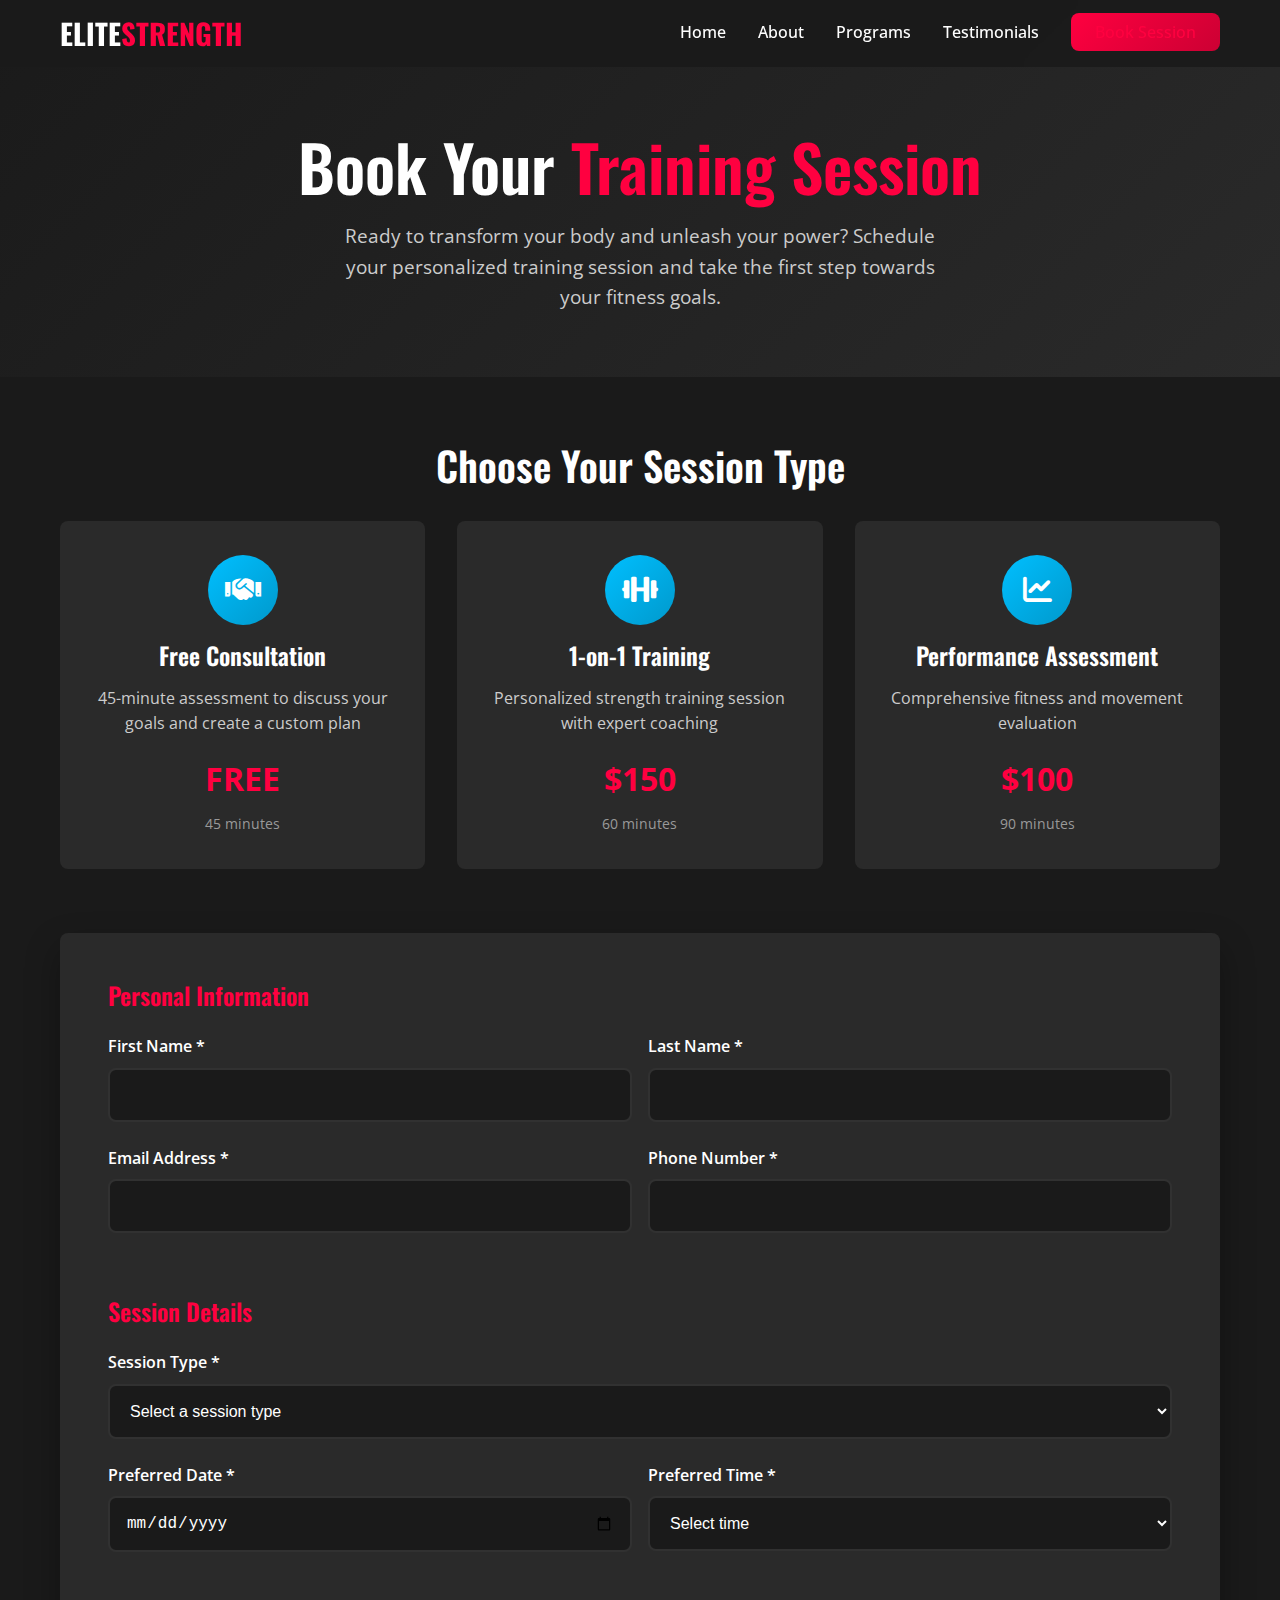
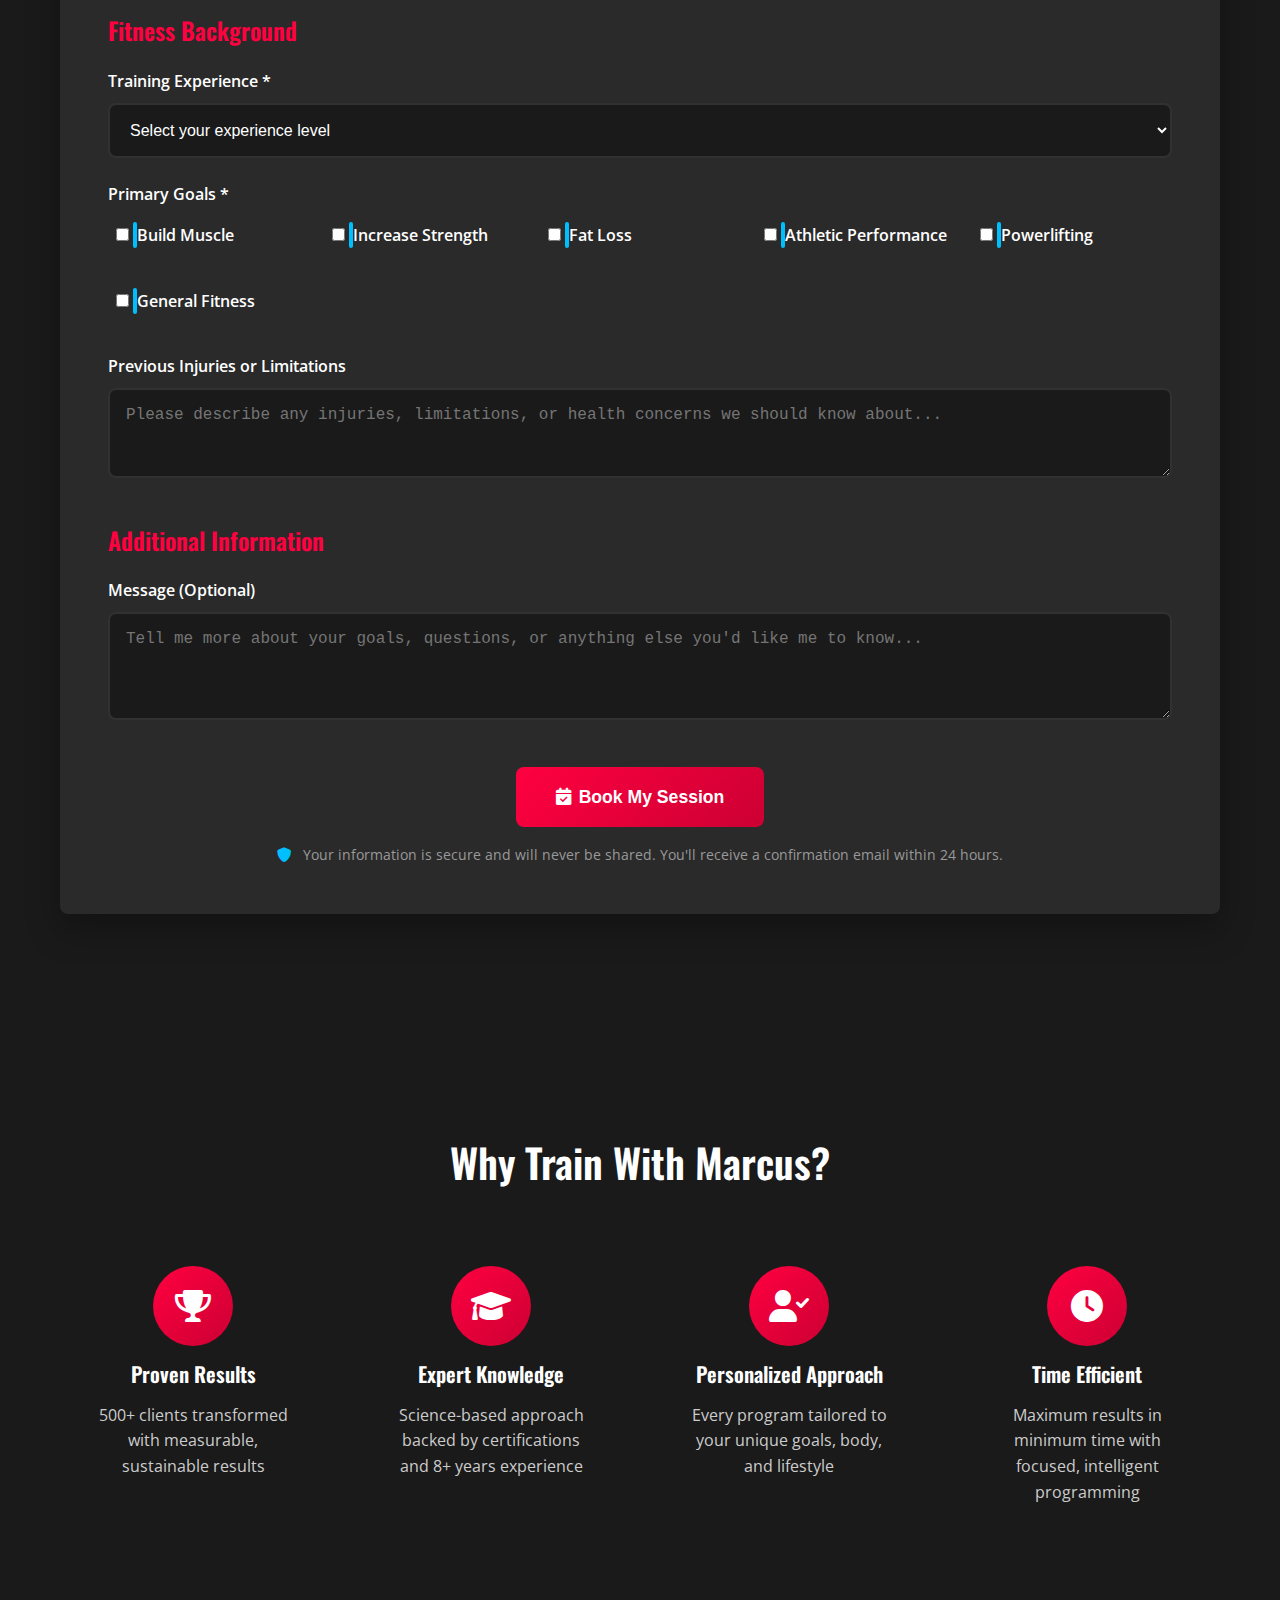
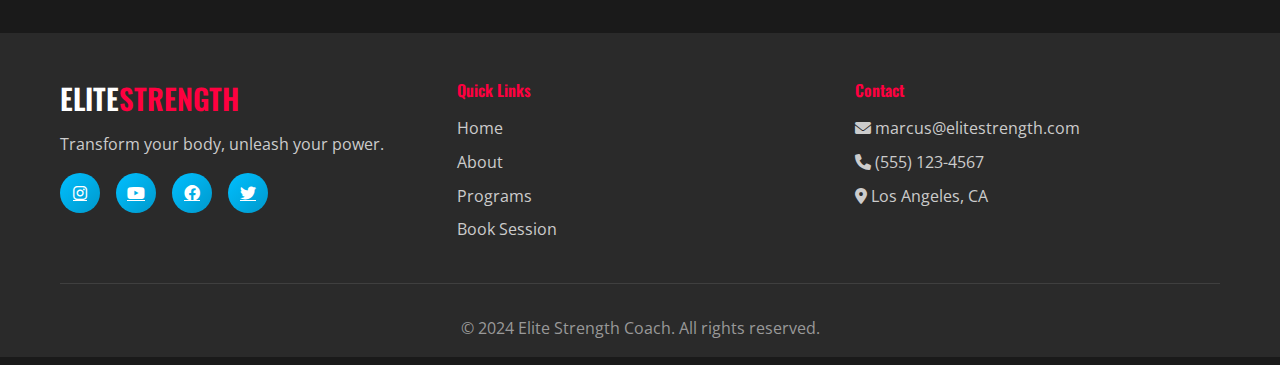
<file: schedule.html>
<!DOCTYPE html>
<html lang="en">
<head>
    <meta charset="UTF-8">
    <meta name="viewport" content="width=device-width, initial-scale=1.0">
    <title>Book Your Session - Elite Strength Coach</title>
    <link rel="stylesheet" href="styles.css">
    <link href="https://fonts.googleapis.com/css2?family=Oswald:wght@400;500;600;700&family=Open+Sans:wght@400;600&display=swap" rel="stylesheet">
    <link rel="stylesheet" href="https://cdnjs.cloudflare.com/ajax/libs/font-awesome/6.0.0/css/all.min.css">
</head>
<body>
    <!-- Navigation -->
    <nav class="navbar">
        <div class="nav-container">
            <div class="nav-logo">
                <h2>ELITE<span class="accent">STRENGTH</span></h2>
            </div>
            <ul class="nav-menu">
                <li><a href="index.html">Home</a></li>
                <li><a href="index.html#about">About</a></li>
                <li><a href="index.html#programs">Programs</a></li>
                <li><a href="index.html#testimonials">Testimonials</a></li>
                <li><a href="schedule.html" class="cta-nav active">Book Session</a></li>
            </ul>
            <div class="hamburger">
                <span></span>
                <span></span>
                <span></span>
            </div>
        </div>
    </nav>

    <!-- Scheduling Hero -->
    <section class="scheduling-hero">
        <div class="container">
            <div class="scheduling-header">
                <h1>Book Your <span class="accent">Training Session</span></h1>
                <p>Ready to transform your body and unleash your power? Schedule your personalized training session and take the first step towards your fitness goals.</p>
            </div>
        </div>
    </section>

    <!-- Booking Section -->
    <section class="booking-section">
        <div class="container">
            <div class="booking-content">
                <!-- Session Types -->
                <div class="session-types">
                    <h2>Choose Your Session Type</h2>
                    <div class="session-grid">
                        <div class="session-card" data-session="consultation">
                            <div class="session-icon">
                                <i class="fas fa-handshake"></i>
                            </div>
                            <h3>Free Consultation</h3>
                            <p>45-minute assessment to discuss your goals and create a custom plan</p>
                            <div class="session-price">FREE</div>
                            <div class="session-duration">45 minutes</div>
                        </div>
                        
                        <div class="session-card" data-session="training">
                            <div class="session-icon">
                                <i class="fas fa-dumbbell"></i>
                            </div>
                            <h3>1-on-1 Training</h3>
                            <p>Personalized strength training session with expert coaching</p>
                            <div class="session-price">$150</div>
                            <div class="session-duration">60 minutes</div>
                        </div>
                        
                        <div class="session-card" data-session="assessment">
                            <div class="session-icon">
                                <i class="fas fa-chart-line"></i>
                            </div>
                            <h3>Performance Assessment</h3>
                            <p>Comprehensive fitness and movement evaluation</p>
                            <div class="session-price">$100</div>
                            <div class="session-duration">90 minutes</div>
                        </div>
                    </div>
                </div>

                <!-- Booking Form -->
                <div class="booking-form-container">
                    <form class="booking-form" id="bookingForm">
                        <div class="form-section">
                            <h3>Personal Information</h3>
                            <div class="form-row">
                                <div class="form-group">
                                    <label for="firstName">First Name *</label>
                                    <input type="text" id="firstName" name="firstName" required>
                                </div>
                                <div class="form-group">
                                    <label for="lastName">Last Name *</label>
                                    <input type="text" id="lastName" name="lastName" required>
                                </div>
                            </div>
                            <div class="form-row">
                                <div class="form-group">
                                    <label for="email">Email Address *</label>
                                    <input type="email" id="email" name="email" required>
                                </div>
                                <div class="form-group">
                                    <label for="phone">Phone Number *</label>
                                    <input type="tel" id="phone" name="phone" required>
                                </div>
                            </div>
                        </div>

                        <div class="form-section">
                            <h3>Session Details</h3>
                            <div class="form-group">
                                <label for="sessionType">Session Type *</label>
                                <select id="sessionType" name="sessionType" required>
                                    <option value="">Select a session type</option>
                                    <option value="consultation">Free Consultation (45 min) - FREE</option>
                                    <option value="training">1-on-1 Training (60 min) - $150</option>
                                    <option value="assessment">Performance Assessment (90 min) - $100</option>
                                </select>
                            </div>
                            <div class="form-row">
                                <div class="form-group">
                                    <label for="preferredDate">Preferred Date *</label>
                                    <input type="date" id="preferredDate" name="preferredDate" required>
                                </div>
                                <div class="form-group">
                                    <label for="preferredTime">Preferred Time *</label>
                                    <select id="preferredTime" name="preferredTime" required>
                                        <option value="">Select time</option>
                                        <option value="06:00">6:00 AM</option>
                                        <option value="07:00">7:00 AM</option>
                                        <option value="08:00">8:00 AM</option>
                                        <option value="09:00">9:00 AM</option>
                                        <option value="10:00">10:00 AM</option>
                                        <option value="11:00">11:00 AM</option>
                                        <option value="12:00">12:00 PM</option>
                                        <option value="13:00">1:00 PM</option>
                                        <option value="14:00">2:00 PM</option>
                                        <option value="15:00">3:00 PM</option>
                                        <option value="16:00">4:00 PM</option>
                                        <option value="17:00">5:00 PM</option>
                                        <option value="18:00">6:00 PM</option>
                                        <option value="19:00">7:00 PM</option>
                                        <option value="20:00">8:00 PM</option>
                                    </select>
                                </div>
                            </div>
                        </div>

                        <div class="form-section">
                            <h3>Fitness Background</h3>
                            <div class="form-group">
                                <label for="experience">Training Experience *</label>
                                <select id="experience" name="experience" required>
                                    <option value="">Select your experience level</option>
                                    <option value="beginner">Beginner (0-1 years)</option>
                                    <option value="intermediate">Intermediate (1-3 years)</option>
                                    <option value="advanced">Advanced (3+ years)</option>
                                    <option value="competitive">Competitive Athlete</option>
                                </select>
                            </div>
                            <div class="form-group">
                                <label for="goals">Primary Goals *</label>
                                <div class="checkbox-group">
                                    <label class="checkbox-label">
                                        <input type="checkbox" name="goals" value="muscle-gain">
                                        <span class="checkmark"></span>
                                        Build Muscle
                                    </label>
                                    <label class="checkbox-label">
                                        <input type="checkbox" name="goals" value="strength">
                                        <span class="checkmark"></span>
                                        Increase Strength
                                    </label>
                                    <label class="checkbox-label">
                                        <input type="checkbox" name="goals" value="fat-loss">
                                        <span class="checkmark"></span>
                                        Fat Loss
                                    </label>
                                    <label class="checkbox-label">
                                        <input type="checkbox" name="goals" value="performance">
                                        <span class="checkmark"></span>
                                        Athletic Performance
                                    </label>
                                    <label class="checkbox-label">
                                        <input type="checkbox" name="goals" value="powerlifting">
                                        <span class="checkmark"></span>
                                        Powerlifting
                                    </label>
                                    <label class="checkbox-label">
                                        <input type="checkbox" name="goals" value="general-fitness">
                                        <span class="checkmark"></span>
                                        General Fitness
                                    </label>
                                </div>
                            </div>
                            <div class="form-group">
                                <label for="injuries">Previous Injuries or Limitations</label>
                                <textarea id="injuries" name="injuries" rows="3" placeholder="Please describe any injuries, limitations, or health concerns we should know about..."></textarea>
                            </div>
                        </div>

                        <div class="form-section">
                            <h3>Additional Information</h3>
                            <div class="form-group">
                                <label for="message">Message (Optional)</label>
                                <textarea id="message" name="message" rows="4" placeholder="Tell me more about your goals, questions, or anything else you'd like me to know..."></textarea>
                            </div>
                        </div>

                        <div class="form-actions">
                            <button type="submit" class="btn-primary btn-large">
                                <i class="fas fa-calendar-check"></i>
                                Book My Session
                            </button>
                            <p class="form-note">
                                <i class="fas fa-shield-alt"></i>
                                Your information is secure and will never be shared. You'll receive a confirmation email within 24 hours.
                            </p>
                        </div>
                    </form>
                </div>
            </div>
        </div>
    </section>

    <!-- Why Choose Section -->
    <section class="why-choose">
        <div class="container">
            <h2>Why Train With Marcus?</h2>
            <div class="benefits-grid">
                <div class="benefit-item">
                    <div class="benefit-icon">
                        <i class="fas fa-trophy"></i>
                    </div>
                    <h3>Proven Results</h3>
                    <p>500+ clients transformed with measurable, sustainable results</p>
                </div>
                <div class="benefit-item">
                    <div class="benefit-icon">
                        <i class="fas fa-graduation-cap"></i>
                    </div>
                    <h3>Expert Knowledge</h3>
                    <p>Science-based approach backed by certifications and 8+ years experience</p>
                </div>
                <div class="benefit-item">
                    <div class="benefit-icon">
                        <i class="fas fa-user-check"></i>
                    </div>
                    <h3>Personalized Approach</h3>
                    <p>Every program tailored to your unique goals, body, and lifestyle</p>
                </div>
                <div class="benefit-item">
                    <div class="benefit-icon">
                        <i class="fas fa-clock"></i>
                    </div>
                    <h3>Time Efficient</h3>
                    <p>Maximum results in minimum time with focused, intelligent programming</p>
                </div>
            </div>
        </div>
    </section>

    <!-- Footer -->
    <footer class="footer">
        <div class="container">
            <div class="footer-content">
                <div class="footer-section">
                    <h3>ELITE<span class="accent">STRENGTH</span></h3>
                    <p>Transform your body, unleash your power.</p>
                    <div class="social-links">
                        <a href="#"><i class="fab fa-instagram"></i></a>
                        <a href="#"><i class="fab fa-youtube"></i></a>
                        <a href="#"><i class="fab fa-facebook"></i></a>
                        <a href="#"><i class="fab fa-twitter"></i></a>
                    </div>
                </div>
                <div class="footer-section">
                    <h4>Quick Links</h4>
                    <ul>
                        <li><a href="index.html">Home</a></li>
                        <li><a href="index.html#about">About</a></li>
                        <li><a href="index.html#programs">Programs</a></li>
                        <li><a href="schedule.html">Book Session</a></li>
                    </ul>
                </div>
                <div class="footer-section">
                    <h4>Contact</h4>
                    <p><i class="fas fa-envelope"></i> marcus@elitestrength.com</p>
                    <p><i class="fas fa-phone"></i> (555) 123-4567</p>
                    <p><i class="fas fa-map-marker-alt"></i> Los Angeles, CA</p>
                </div>
            </div>
            <div class="footer-bottom">
                <p>&copy; 2024 Elite Strength Coach. All rights reserved.</p>
            </div>
        </div>
    </footer>

    <script src="script.js"></script>
</body>
</html>
</file>
<file: styles.css>
/* Reset and Base Styles */
* {
    margin: 0;
    padding: 0;
    box-sizing: border-box;
}

:root {
    --primary-color: #1a1a1a;
    --secondary-color: #2a2a2a;
    --accent-red: #ff0040;
    --accent-blue: #00bfff;
    --text-white: #ffffff;
    --text-gray: #cccccc;
    --text-light-gray: #999999;
    --gradient-red: linear-gradient(135deg, #ff0040, #cc0033);
    --gradient-blue: linear-gradient(135deg, #00bfff, #0099cc);
    --gradient-dark: linear-gradient(135deg, #1a1a1a, #2a2a2a);
    --shadow-light: 0 4px 6px rgba(0, 0, 0, 0.1);
    --shadow-medium: 0 8px 25px rgba(0, 0, 0, 0.15);
    --shadow-heavy: 0 15px 35px rgba(0, 0, 0, 0.3);
    --border-radius: 8px;
    --transition: all 0.3s ease;
}

body {
    font-family: 'Open Sans', sans-serif;
    background-color: var(--primary-color);
    color: var(--text-white);
    line-height: 1.6;
    overflow-x: hidden;
}

h1, h2, h3, h4, h5, h6 {
    font-family: 'Oswald', sans-serif;
    font-weight: 600;
    line-height: 1.2;
}

.container {
    max-width: 1200px;
    margin: 0 auto;
    padding: 0 20px;
}

.accent {
    color: var(--accent-red);
}

/* Navigation */
.navbar {
    position: fixed;
    top: 0;
    width: 100%;
    background: rgba(26, 26, 26, 0.95);
    backdrop-filter: blur(10px);
    z-index: 1000;
    padding: 1rem 0;
    transition: var(--transition);
}

.nav-container {
    display: flex;
    justify-content: space-between;
    align-items: center;
    max-width: 1200px;
    margin: 0 auto;
    padding: 0 20px;
}

.nav-logo h2 {
    font-family: 'Oswald', sans-serif;
    font-size: 1.8rem;
    font-weight: 700;
    color: var(--text-white);
}

.nav-menu {
    display: flex;
    list-style: none;
    align-items: center;
    gap: 2rem;
}

.nav-menu a {
    color: var(--text-white);
    text-decoration: none;
    font-weight: 500;
    transition: var(--transition);
    position: relative;
}

.nav-menu a:hover {
    color: var(--accent-red);
}

.nav-menu a.active {
    color: var(--accent-red);
}

.cta-nav {
    background: var(--gradient-red);
    padding: 0.5rem 1.5rem;
    border-radius: var(--border-radius);
    font-weight: 600;
}

.cta-nav:hover {
    transform: translateY(-2px);
    box-shadow: var(--shadow-medium);
}

.hamburger {
    display: none;
    flex-direction: column;
    cursor: pointer;
}

.hamburger span {
    width: 25px;
    height: 3px;
    background: var(--text-white);
    margin: 3px 0;
    transition: var(--transition);
}

/* Hero Section */
.hero {
    height: 100vh;
    background: linear-gradient(rgba(26, 26, 26, 0.6), rgba(26, 26, 26, 0.6)),
                url('https://images.unsplash.com/photo-1583454110551-21f2fa2afe61?ixlib=rb-4.0.3&ixid=M3wxMjA3fDB8MHxwaG90by1wYWdlfHx8fGVufDB8fHx8fA%3D%3D&auto=format&fit=crop&w=2000&q=80');
    background-size: cover;
    background-position: center;
    background-attachment: fixed;
    display: flex;
    align-items: center;
    position: relative;
    overflow: hidden;
}

.hero-overlay {
    position: absolute;
    top: 0;
    left: 0;
    right: 0;
    bottom: 0;
    background: linear-gradient(45deg, rgba(255, 0, 64, 0.1), rgba(0, 191, 255, 0.1));
}

.hero-content {
    position: relative;
    z-index: 2;
    text-align: center;
    max-width: 800px;
    margin: 0 auto;
}

.hero-title {
    font-size: clamp(3rem, 8vw, 6rem);
    font-weight: 700;
    margin-bottom: 1.5rem;
    text-shadow: 2px 2px 4px rgba(0, 0, 0, 0.5);
}

.hero-subtitle {
    font-size: 1.3rem;
    margin-bottom: 2.5rem;
    color: var(--text-gray);
    max-width: 600px;
    margin-left: auto;
    margin-right: auto;
}

.hero-cta {
    display: flex;
    gap: 1.5rem;
    justify-content: center;
    flex-wrap: wrap;
}

.hero-stats {
    position: absolute;
    bottom: 5%;
    left: 50%;
    transform: translateX(-50%);
    display: flex;
    gap: 3rem;
    z-index: 2;
}

.stat {
    text-align: center;
}

.stat h3 {
    font-size: 2.5rem;
    color: var(--accent-red);
    margin-bottom: 0.5rem;
}

.stat p {
    font-size: 0.9rem;
    color: var(--text-gray);
}

/* Buttons */
.btn-primary, .btn-secondary, .btn-program {
    display: inline-flex;
    align-items: center;
    gap: 0.5rem;
    padding: 1rem 2rem;
    border: none;
    border-radius: var(--border-radius);
    font-weight: 600;
    text-decoration: none;
    transition: var(--transition);
    cursor: pointer;
    font-size: 1rem;
}

.btn-primary {
    background: var(--gradient-red);
    color: var(--text-white);
}

.btn-primary:hover {
    transform: translateY(-3px);
    box-shadow: var(--shadow-heavy);
}

.btn-secondary {
    background: transparent;
    color: var(--text-white);
    border: 2px solid var(--text-white);
}

.btn-secondary:hover {
    background: var(--text-white);
    color: var(--primary-color);
}

.btn-large {
    padding: 1.2rem 2.5rem;
    font-size: 1.1rem;
}

.btn-program {
    background: var(--gradient-blue);
    color: var(--text-white);
    width: 100%;
    justify-content: center;
}

.btn-program:hover {
    transform: translateY(-2px);
    box-shadow: var(--shadow-medium);
}

/* Sections */
.section-title {
    font-size: clamp(2.5rem, 5vw, 4rem);
    text-align: center;
    margin-bottom: 1rem;
}

.section-subtitle {
    text-align: center;
    font-size: 1.2rem;
    color: var(--text-gray);
    max-width: 600px;
    margin: 0 auto 3rem;
}

/* About Section */
.about {
    padding: 8rem 0;
    background: var(--secondary-color);
}

.about-content {
    display: grid;
    grid-template-columns: 1fr 1fr;
    gap: 4rem;
    align-items: center;
}

.about-text {
    padding-right: 2rem;
}

.lead {
    font-size: 1.3rem;
    color: var(--accent-blue);
    margin-bottom: 1.5rem;
    font-weight: 600;
}

.about-text p {
    margin-bottom: 1.5rem;
    color: var(--text-gray);
    font-size: 1.1rem;
}

.certifications, .training-philosophy {
    margin-top: 2.5rem;
}

.certifications h3, .training-philosophy h3 {
    color: var(--accent-red);
    margin-bottom: 1rem;
    font-size: 1.5rem;
}

.cert-grid {
    display: grid;
    grid-template-columns: repeat(2, 1fr);
    gap: 1rem;
}

.cert-item {
    display: flex;
    align-items: center;
    gap: 0.5rem;
    padding: 0.5rem;
    background: rgba(255, 255, 255, 0.05);
    border-radius: var(--border-radius);
}

.cert-item i {
    color: var(--accent-blue);
    font-size: 1.2rem;
}

.training-philosophy ul {
    list-style: none;
}

.training-philosophy li {
    margin-bottom: 0.8rem;
    color: var(--text-gray);
}

.training-philosophy strong {
    color: var(--accent-red);
}

.about-image {
    position: relative;
    border-radius: var(--border-radius);
    overflow: hidden;
    box-shadow: var(--shadow-heavy);
}

.about-image img {
    width: 100%;
    height: 600px;
    object-fit: cover;
}

.image-overlay {
    position: absolute;
    bottom: 0;
    left: 0;
    right: 0;
    background: linear-gradient(transparent, rgba(26, 26, 26, 0.9));
    padding: 2rem;
}

.achievement h4 {
    color: var(--accent-red);
    margin-bottom: 0.5rem;
    font-size: 1.3rem;
}

.achievement p {
    color: var(--text-white);
    font-weight: 600;
}

/* Programs Section */
.programs {
    padding: 8rem 0;
    background: var(--primary-color);
}

.programs-grid {
    display: grid;
    grid-template-columns: repeat(auto-fit, minmax(280px, 1fr));
    gap: 2rem;
    margin-top: 3rem;
}

.program-card {
    background: var(--secondary-color);
    padding: 2.5rem;
    border-radius: var(--border-radius);
    text-align: center;
    transition: var(--transition);
    position: relative;
    border: 2px solid transparent;
}

.program-card:hover {
    transform: translateY(-10px);
    box-shadow: var(--shadow-heavy);
    border-color: var(--accent-blue);
}

.program-card.featured {
    border-color: var(--accent-red);
    background: linear-gradient(135deg, var(--secondary-color), rgba(255, 0, 64, 0.1));
}

.featured-badge {
    position: absolute;
    top: -10px;
    left: 50%;
    transform: translateX(-50%);
    background: var(--gradient-red);
    color: var(--text-white);
    padding: 0.5rem 1rem;
    border-radius: var(--border-radius);
    font-size: 0.8rem;
    font-weight: 600;
}

.program-icon {
    width: 80px;
    height: 80px;
    background: var(--gradient-blue);
    border-radius: 50%;
    display: flex;
    align-items: center;
    justify-content: center;
    margin: 0 auto 1.5rem;
}

.program-icon i {
    font-size: 2rem;
    color: var(--text-white);
}

.program-card h3 {
    font-size: 1.8rem;
    margin-bottom: 1rem;
    color: var(--text-white);
}

.program-card p {
    color: var(--text-gray);
    margin-bottom: 1.5rem;
}

.program-features {
    list-style: none;
    margin-bottom: 2rem;
}

.program-features li {
    padding: 0.5rem 0;
    color: var(--text-gray);
    border-bottom: 1px solid rgba(255, 255, 255, 0.1);
}

.program-features li:before {
    content: "✓";
    color: var(--accent-blue);
    font-weight: bold;
    margin-right: 0.5rem;
}

.program-price {
    margin-bottom: 2rem;
}

.price {
    font-size: 2.5rem;
    font-weight: 700;
    color: var(--accent-red);
}

.period {
    color: var(--text-gray);
    font-size: 1rem;
}

/* Testimonials Section */
.testimonials {
    padding: 8rem 0;
    background: var(--secondary-color);
}

.testimonials-grid {
    display: grid;
    grid-template-columns: repeat(auto-fit, minmax(350px, 1fr));
    gap: 2rem;
    margin-top: 3rem;
}

.testimonial-card {
    background: var(--primary-color);
    padding: 2rem;
    border-radius: var(--border-radius);
    box-shadow: var(--shadow-medium);
    transition: var(--transition);
}

.testimonial-card:hover {
    transform: translateY(-5px);
    box-shadow: var(--shadow-heavy);
}

.stars {
    display: flex;
    gap: 0.2rem;
    margin-bottom: 1rem;
}

.stars i {
    color: var(--accent-red);
}

.testimonial-content p {
    color: var(--text-gray);
    font-style: italic;
    margin-bottom: 1.5rem;
    font-size: 1.1rem;
}

.testimonial-author {
    display: flex;
    align-items: center;
    gap: 1rem;
}

.testimonial-author img {
    width: 60px;
    height: 60px;
    border-radius: 50%;
    object-fit: cover;
}

.author-info h4 {
    color: var(--text-white);
    margin-bottom: 0.2rem;
}

.author-info span {
    color: var(--text-light-gray);
    font-size: 0.9rem;
}

/* CTA Section */
.cta-section {
    padding: 6rem 0;
    background: var(--gradient-red);
    text-align: center;
}

.cta-content h2 {
    font-size: 3rem;
    margin-bottom: 1rem;
}

.cta-content p {
    font-size: 1.2rem;
    margin-bottom: 2rem;
    opacity: 0.9;
}

/* Scheduling Page Styles */
.scheduling-hero {
    padding: 8rem 0 4rem;
    background: var(--gradient-dark);
    text-align: center;
}

.scheduling-header h1 {
    font-size: clamp(2.5rem, 5vw, 4rem);
    margin-bottom: 1rem;
}

.scheduling-header p {
    font-size: 1.2rem;
    color: var(--text-gray);
    max-width: 600px;
    margin: 0 auto;
}

.booking-section {
    padding: 4rem 0 8rem;
}

.session-types {
    margin-bottom: 4rem;
}

.session-types h2 {
    text-align: center;
    margin-bottom: 2rem;
    font-size: 2.5rem;
}

.session-grid {
    display: grid;
    grid-template-columns: repeat(auto-fit, minmax(300px, 1fr));
    gap: 2rem;
    margin-bottom: 3rem;
}

.session-card {
    background: var(--secondary-color);
    padding: 2rem;
    border-radius: var(--border-radius);
    text-align: center;
    cursor: pointer;
    transition: var(--transition);
    border: 2px solid transparent;
}

.session-card:hover, .session-card.selected {
    border-color: var(--accent-blue);
    transform: translateY(-5px);
    box-shadow: var(--shadow-heavy);
}

.session-icon {
    width: 70px;
    height: 70px;
    background: var(--gradient-blue);
    border-radius: 50%;
    display: flex;
    align-items: center;
    justify-content: center;
    margin: 0 auto 1rem;
}

.session-icon i {
    font-size: 1.8rem;
    color: var(--text-white);
}

.session-card h3 {
    margin-bottom: 1rem;
    font-size: 1.5rem;
}

.session-card p {
    color: var(--text-gray);
    margin-bottom: 1rem;
}

.session-price {
    font-size: 2rem;
    font-weight: 700;
    color: var(--accent-red);
    margin-bottom: 0.5rem;
}

.session-duration {
    color: var(--text-light-gray);
    font-size: 0.9rem;
}

/* Form Styles */
.booking-form-container {
    background: var(--secondary-color);
    padding: 3rem;
    border-radius: var(--border-radius);
    box-shadow: var(--shadow-heavy);
}

.form-section {
    margin-bottom: 2.5rem;
}

.form-section h3 {
    color: var(--accent-red);
    margin-bottom: 1.5rem;
    font-size: 1.5rem;
}

.form-row {
    display: grid;
    grid-template-columns: 1fr 1fr;
    gap: 1rem;
}

.form-group {
    margin-bottom: 1.5rem;
}

.form-group label {
    display: block;
    margin-bottom: 0.5rem;
    color: var(--text-white);
    font-weight: 600;
}

.form-group input,
.form-group select,
.form-group textarea {
    width: 100%;
    padding: 1rem;
    background: var(--primary-color);
    border: 2px solid rgba(255, 255, 255, 0.1);
    border-radius: var(--border-radius);
    color: var(--text-white);
    font-size: 1rem;
    transition: var(--transition);
}

.form-group input:focus,
.form-group select:focus,
.form-group textarea:focus {
    outline: none;
    border-color: var(--accent-blue);
    box-shadow: 0 0 0 3px rgba(0, 191, 255, 0.1);
}

.checkbox-group {
    display: grid;
    grid-template-columns: repeat(auto-fit, minmax(200px, 1fr));
    gap: 1rem;
}

.checkbox-label {
    display: flex;
    align-items: center;
    gap: 0.5rem;
    cursor: pointer;
    padding: 0.5rem;
    border-radius: var(--border-radius);
    transition: var(--transition);
}

.checkbox-label:hover {
    background: rgba(255, 255, 255, 0.05);
}

.checkbox-label input[type="checkbox"] {
    width: auto;
    margin: 0;
}

.checkmark {
    width: 20px;
    height: 20px;
    border: 2px solid var(--accent-blue);
    border-radius: 3px;
    position: relative;
}

.checkbox-label input[type="checkbox"]:checked + .checkmark {
    background: var(--accent-blue);
}

.checkbox-label input[type="checkbox"]:checked + .checkmark:after {
    content: "✓";
    position: absolute;
    left: 50%;
    top: 50%;
    transform: translate(-50%, -50%);
    color: white;
    font-size: 12px;
}

.form-actions {
    text-align: center;
}

.form-note {
    margin-top: 1rem;
    color: var(--text-light-gray);
    font-size: 0.9rem;
}

.form-note i {
    color: var(--accent-blue);
    margin-right: 0.5rem;
}

/* Why Choose Section */
.why-choose {
    padding: 6rem 0;
    background: var(--primary-color);
}

.why-choose h2 {
    text-align: center;
    font-size: 2.5rem;
    margin-bottom: 3rem;
}

.benefits-grid {
    display: grid;
    grid-template-columns: repeat(auto-fit, minmax(250px, 1fr));
    gap: 2rem;
}

.benefit-item {
    text-align: center;
    padding: 2rem;
}

.benefit-icon {
    width: 80px;
    height: 80px;
    background: var(--gradient-red);
    border-radius: 50%;
    display: flex;
    align-items: center;
    justify-content: center;
    margin: 0 auto 1rem;
}

.benefit-icon i {
    font-size: 2rem;
    color: var(--text-white);
}

.benefit-item h3 {
    margin-bottom: 1rem;
    font-size: 1.3rem;
}

.benefit-item p {
    color: var(--text-gray);
}

/* Footer */
.footer {
    background: var(--secondary-color);
    padding: 3rem 0 1rem;
}

.footer-content {
    display: grid;
    grid-template-columns: repeat(auto-fit, minmax(250px, 1fr));
    gap: 2rem;
}

.footer-section h3 {
    margin-bottom: 1rem;
    font-size: 1.8rem;
}

.footer-section h4 {
    margin-bottom: 1rem;
    color: var(--accent-red);
}

.footer-section p {
    color: var(--text-gray);
    margin-bottom: 0.5rem;
}

.footer-section ul {
    list-style: none;
}

.footer-section ul li {
    margin-bottom: 0.5rem;
}

.footer-section ul li a {
    color: var(--text-gray);
    text-decoration: none;
    transition: var(--transition);
}

.footer-section ul li a:hover {
    color: var(--accent-red);
}

.social-links {
    display: flex;
    gap: 1rem;
    margin-top: 1rem;
}

.social-links a {
    width: 40px;
    height: 40px;
    background: var(--gradient-blue);
    border-radius: 50%;
    display: flex;
    align-items: center;
    justify-content: center;
    color: var(--text-white);
    transition: var(--transition);
}

.social-links a:hover {
    transform: translateY(-3px);
    box-shadow: var(--shadow-medium);
}

.footer-bottom {
    margin-top: 2rem;
    padding-top: 2rem;
    border-top: 1px solid rgba(255, 255, 255, 0.1);
    text-align: center;
    color: var(--text-light-gray);
}

/* Responsive Design */
@media (max-width: 768px) {
    .nav-menu {
        display: none;
    }
    
    .hamburger {
        display: flex;
    }
    
    .hero-stats {
        flex-direction: column;
        gap: 1rem;
        position: static;
        transform: none;
        margin-top: 3rem;
    }
    
    .about-content {
        grid-template-columns: 1fr;
        gap: 2rem;
    }
    
    .about-text {
        padding-right: 0;
    }
    
    .cert-grid {
        grid-template-columns: 1fr;
    }
    
    .programs-grid {
        grid-template-columns: 1fr;
    }
    
    .testimonials-grid {
        grid-template-columns: 1fr;
    }
    
    .session-grid {
        grid-template-columns: 1fr;
    }
    
    .form-row {
        grid-template-columns: 1fr;
    }
    
    .booking-form-container {
        padding: 2rem;
    }
    
    .benefits-grid {
        grid-template-columns: 1fr;
    }
    
    .footer-content {
        grid-template-columns: 1fr;
        text-align: center;
    }
    
    .hero-cta {
        flex-direction: column;
        align-items: center;
    }
    
    .btn-primary, .btn-secondary {
        padding: 1rem 1.5rem;
        font-size: 0.9rem;
    }
}

@media (max-width: 480px) {
    .container {
        padding: 0 15px;
    }
    
    .hero-title {
        font-size: 2.5rem;
    }
    
    .hero-subtitle {
        font-size: 1.1rem;
    }
    
    .section-title {
        font-size: 2rem;
    }
    
    .checkbox-group {
        grid-template-columns: 1fr;
    }
}

/* Loading Animation */
@keyframes fadeInUp {
    from {
        opacity: 0;
        transform: translateY(30px);
    }
    to {
        opacity: 1;
        transform: translateY(0);
    }
}

.animate-fade-in {
    animation: fadeInUp 0.6s ease-out;
}

/* Smooth Scrolling */
html {
    scroll-behavior: smooth;
}

/* Selection Color */
::selection {
    background: var(--accent-red);
    color: var(--text-white);
}

/* Scrollbar Styles */
::-webkit-scrollbar {
    width: 8px;
}

::-webkit-scrollbar-track {
    background: var(--primary-color);
}

::-webkit-scrollbar-thumb {
    background: var(--accent-red);
    border-radius: 4px;
}

::-webkit-scrollbar-thumb:hover {
    background: var(--accent-blue);
}
</file>
